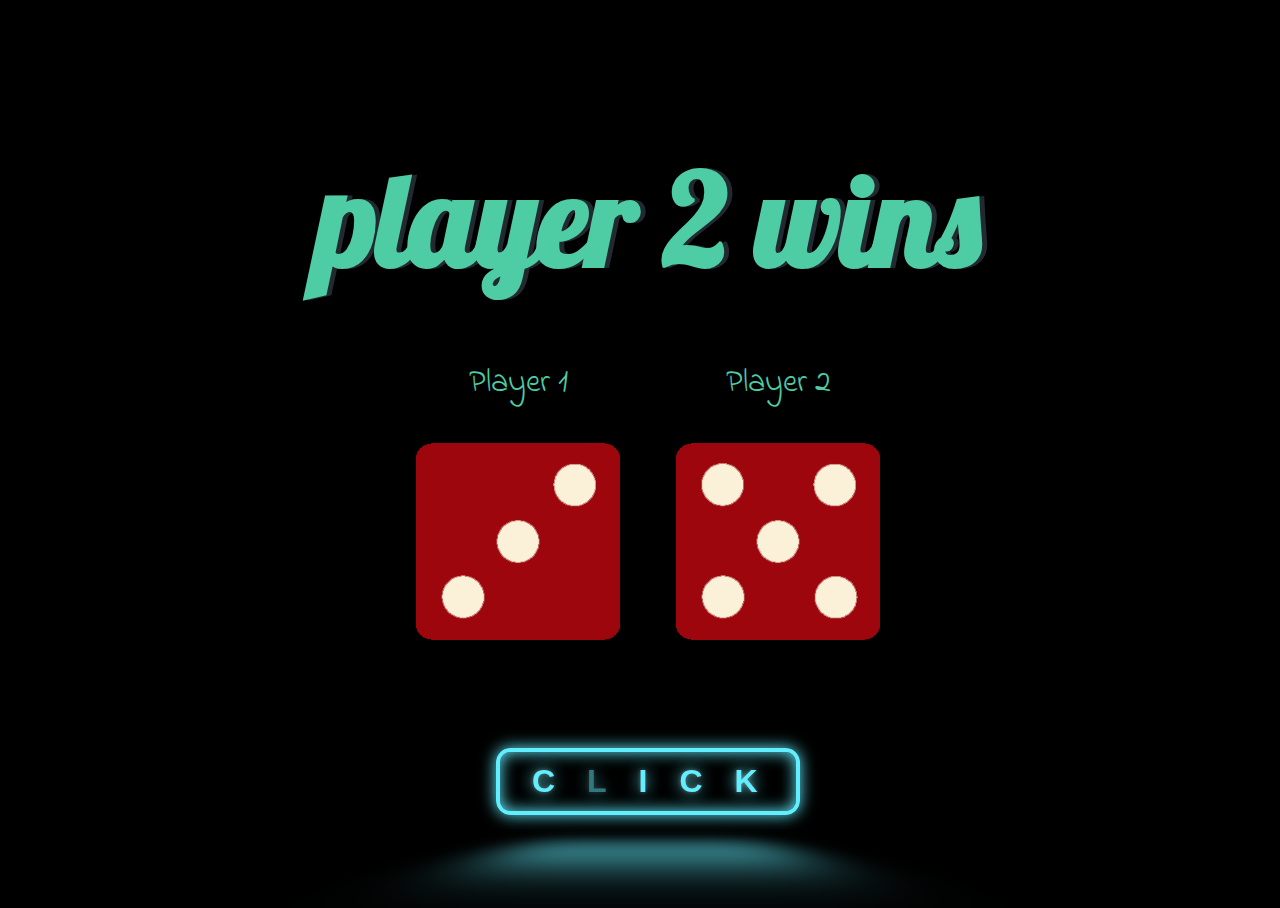
<file: index.html>
<!DOCTYPE html>
<html lang="en" dir="ltr">
  <head>
    <meta charset="utf-8" />
    <title>Run or Die </title>
    <link rel="stylesheet" href="styles.css" />
    <link
      href="https://fonts.googleapis.com/css?family=Indie+Flower|Lobster"
      rel="stylesheet"
    />
  </head>
  <body>
    <div class="container">
      <h1>Refresh Me</h1>

      <div class="dice">
        <p>Player 1</p>
        <img class="img1" src="images/dice6.png" />
      </div>

      <div class="dice">
        <p>Player 2</p>
        <img class="img2" src="images/dice6.png" />
      </div>

      <div class = "container">
        <button class='glowing-btn'><span class='glowing-txt'>C<span class='faulty-letter'>L</span>ICK</span></button>
    </div>

    <script type="text/javascript" src="index.js"></script>
  </body>

  <!--<footer>www 🎲 skyhigh 🎲 .works</footer>-->
</html>
</file>
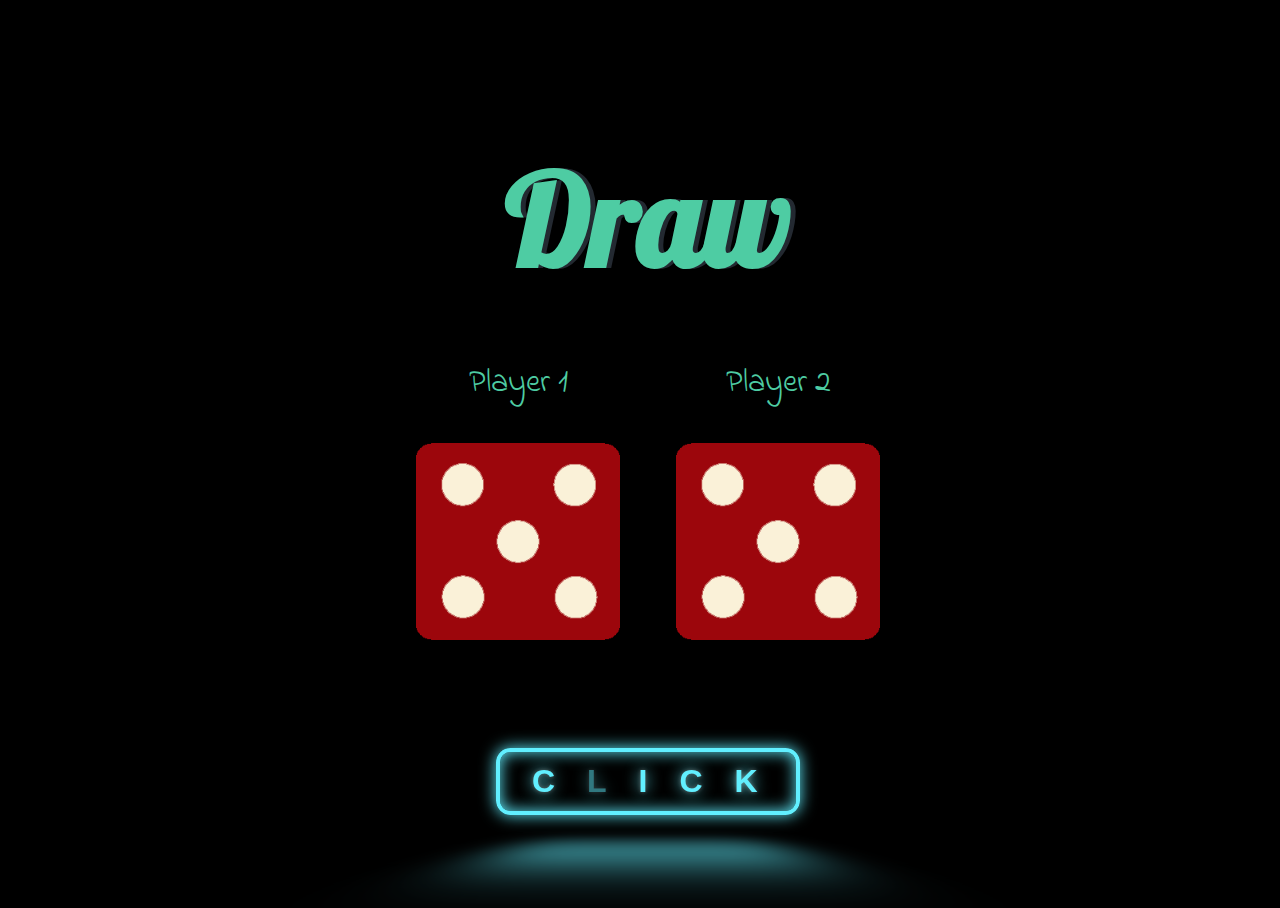
<file: dicee.html>
<!DOCTYPE html>
<html lang="en" dir="ltr">
  <head>
    <meta charset="utf-8" />
    <title>Dicee</title>
    <link rel="stylesheet" href="styles.css" />
    <link
      href="https://fonts.googleapis.com/css?family=Indie+Flower|Lobster"
      rel="stylesheet"
    />
  </head>
  <body>
    <div class="container">
      <h1>Refresh Me</h1>

      <div class="dice">
        <p>Player 1</p>
        <img class="img1" src="images/dice6.png" />
      </div>

      <div class="dice">
        <p>Player 2</p>
        <img class="img2" src="images/dice6.png" />
      </div>

      <div class = "container">
        <button class='glowing-btn'><span class='glowing-txt'>C<span class='faulty-letter'>L</span>ICK</span></button>
    </div>

    <script type="text/javascript" src="index.js"></script>
  </body>

  <!--<footer>www 🎲 skyhigh 🎲 .works</footer>-->
</html>
</file>
<file: styles.css>
.container {
  width: 70%;
  margin: 100px auto auto auto ;
  text-align: center;
}

.dice {
  text-align: center;
  display: inline-block;

}

body {
  background-color: #393E46;
}

h1 {
  margin: 30px;
  font-family: 'Lobster', cursive;
  text-shadow: 5px 0 #232931;
  font-size: 8rem;
  color: #4ECCA3;
}

p {
  font-size: 2rem;
  color: #4ECCA3;
  font-family: 'Indie Flower', cursive;
}

img {
  width: 80%;
}

footer {
  margin-top: 5%;
  color: #EEEEEE;
  text-align: center;
  font-family: 'Indie Flower', cursive;
}

@import url("https://fonts.googleapis.com/css?family=Raleway");

:root {
  --glow-color: hsl(186 100% 69%);
}

*,
*::before,
*::after {
  box-sizing: border-box;
}

html,
body {
  height: 100%;
  width: 100%;
  overflow: hidden;
}

body {
  min-height: 100vh;
  display: flex;
  justify-content: center;
  align-items: center;
  background: black;
}

.glowing-btn {
  position: relative;
  color: var(--glow-color);
  cursor: pointer;
  padding: 0.35em 1em;
  border: 0.15em solid var(--glow-color);
  border-radius: 0.45em;
  background: none;
  perspective: 2em;
  font-family: "Raleway", sans-serif;
  font-size: 2em;
  font-weight: 900;
  letter-spacing: 1em;

  -webkit-box-shadow: inset 0px 0px 0.5em 0px var(--glow-color),
    0px 0px 0.5em 0px var(--glow-color);
  -moz-box-shadow: inset 0px 0px 0.5em 0px var(--glow-color),
    0px 0px 0.5em 0px var(--glow-color);
  box-shadow: inset 0px 0px 0.5em 0px var(--glow-color),
    0px 0px 0.5em 0px var(--glow-color);
  animation: border-flicker 2s linear infinite;
}

.glowing-txt {
  float: left;
  margin-right: -0.8em;
  -webkit-text-shadow: 0 0 0.125em hsl(0 0% 100% / 0.3),
    0 0 0.45em var(--glow-color);
  -moz-text-shadow: 0 0 0.125em hsl(0 0% 100% / 0.3),
    0 0 0.45em var(--glow-color);
  text-shadow: 0 0 0.125em hsl(0 0% 100% / 0.3), 0 0 0.45em var(--glow-color);
  animation: text-flicker 3s linear infinite;
}

.faulty-letter {
  opacity: 0.5;
  animation: faulty-flicker 2s linear infinite;
}

.glowing-btn::before {
  content: "";
  position: absolute;
  top: 0;
  bottom: 0;
  left: 0;
  right: 0;
  opacity: 0.7;
  filter: blur(1em);
  transform: translateY(120%) rotateX(95deg) scale(1, 0.35);
  background: var(--glow-color);
  pointer-events: none;
}

.glowing-btn::after {
  content: "";
  position: absolute;
  top: 0;
  left: 0;
  right: 0;
  bottom: 0;
  opacity: 0;
  z-index: -1;
  background-color: var(--glow-color);
  box-shadow: 0 0 2em 0.2em var(--glow-color);
  transition: opacity 100ms linear;
}

.glowing-btn:hover {
  color: rgba(0, 0, 0, 0.8);
  text-shadow: none;
  animation: none;
}

.glowing-btn:hover .glowing-txt {
  animation: none;
}

.glowing-btn:hover .faulty-letter {
  animation: none;
  text-shadow: none;
  opacity: 1;
}

.glowing-btn:hover:before {
  filter: blur(1.5em);
  opacity: 1;
}

.glowing-btn:hover:after {
  opacity: 1;
}

@keyframes faulty-flicker {
  0% {
    opacity: 0.1;
  }
  2% {
    opacity: 0.1;
  }
  4% {
    opacity: 0.5;
  }
  19% {
    opacity: 0.5;
  }
  21% {
    opacity: 0.1;
  }
  23% {
    opacity: 1;
  }
  80% {
    opacity: 0.5;
  }
  83% {
    opacity: 0.4;
  }

  87% {
    opacity: 1;
  }
}

@keyframes text-flicker {
  0% {
    opacity: 0.1;
  }

  2% {
    opacity: 1;
  }

  8% {
    opacity: 0.1;
  }

  9% {
    opacity: 1;
  }

  12% {
    opacity: 0.1;
  }
  20% {
    opacity: 1;
  }
  25% {
    opacity: 0.3;
  }
  30% {
    opacity: 1;
  }

  70% {
    opacity: 0.7;
  }
  72% {
    opacity: 0.2;
  }

  77% {
    opacity: 0.9;
  }
  100% {
    opacity: 0.9;
  }
}

@keyframes border-flicker {
  0% {
    opacity: 0.1;
  }
  2% {
    opacity: 1;
  }
  4% {
    opacity: 0.1;
  }

  8% {
    opacity: 1;
  }
  70% {
    opacity: 0.7;
  }
  100% {
    opacity: 1;
  }
}

@media only screen and (max-width: 600px) {
  .glowing-btn{
    font-size: 1em;
  }
}
</file>
